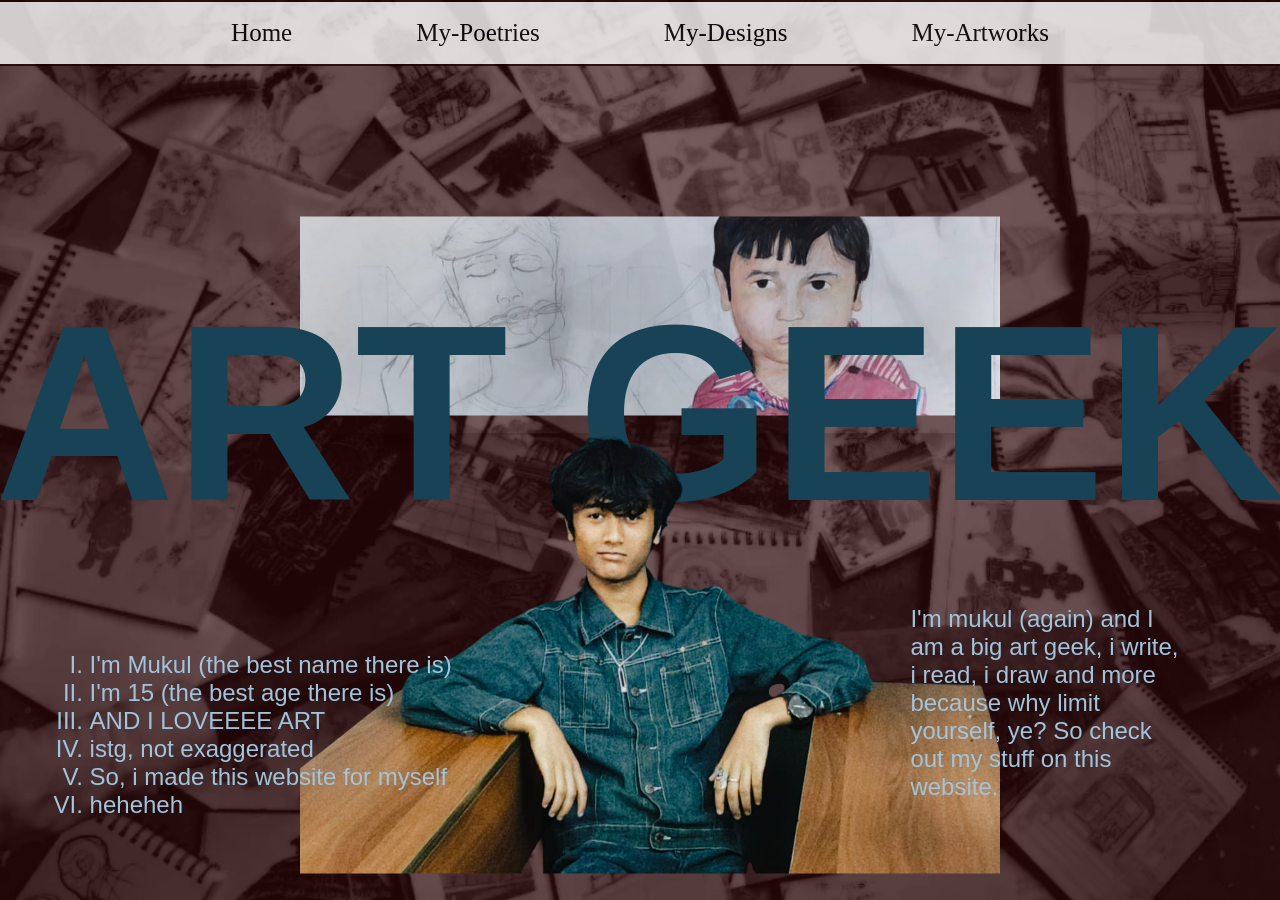
<file: index.html>
<!DOCTYPE html>
<html lang="en">
<head>
    <meta charset="UTF-8">
    <meta name="viewport" content="width=device-width, initial-scale=1.0">
    <title>Mukulandmaachis</title>
    <link rel="stylesheet" href="style.css"
</head>
<body class="Home">

<!-- back img -->
<div class="bg-image"></div>

<!-- navigation bar for conveneinece -->
<nav class="navi">
    <a href="index.html" class="nav-text">Home</a>
    <a href="poetries.html" class="nav-text">My-Poetries</a>
    <a href="designs.html" class="nav-text">My-Designs</a>
    <a href="artwork.html" class="nav-text">My-Artworks</a>
</nav>

<!-- my picture and ART GEEK -->
<div class="my-picture">
    <img src="visuals/me.jpg" alt="a sketch of me" class="sketch">
    <h1 class="back-text">ART GEEK</h1>
    <img src="visuals/image-Photoroom (5).png" alt="Me (cutie)" class="pic">
</div>

<!-- page content-->
 <div class="left-content">
    <ol type="I">
        <li>I'm Mukul (the best name there is)</li>
        <li>I'm 15 (the best age there is)</li>
        <li>AND I LOVEEEE ART</li>
        <li>istg, not exaggerated</li>
        <li>So, i made this website for myself</li>
        <li>heheheh </li>
    </ol>
 </div>
 <div class="right-content">
    <p>I'm mukul (again) and I am a big art geek, i write, i read, i draw and more because why limit yourself, ye? So check out my stuff on this website.</p>
 </div>

</body>
</html>
</file>
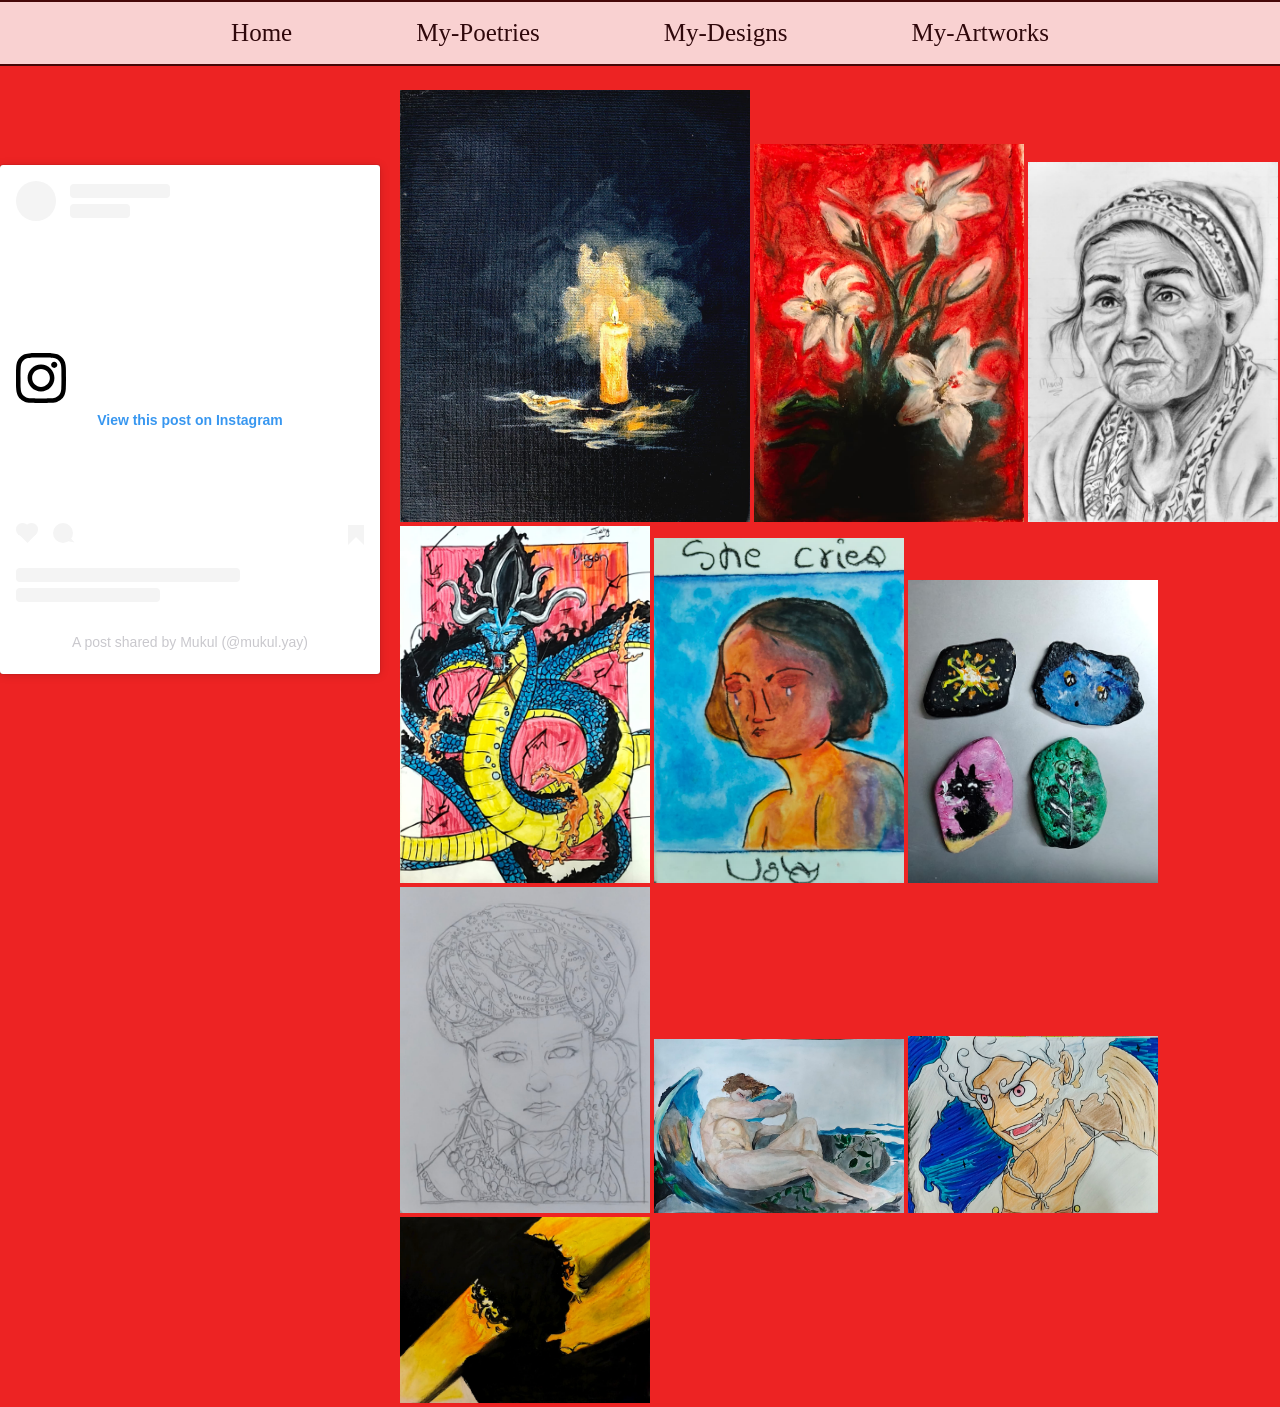
<file: artwork.html>
<!DOCTYPE html>
<html lang="en">
<head>
    <meta charset="UTF-8">
    <meta name="viewport" content="width=device-width, initial-scale=1.0">
    <title>Mukulandmaachis</title>
    <link href="style.css" rel="stylesheet"
</head>
<body class="artwork">
    <nav class="navi">
    <a href="index.html" class="nav-text">Home</a>
    <a href="poetries.html" class="nav-text">My-Poetries</a>
    <a href="designs.html" class="nav-text">My-Designs</a>
    <a href="artwork.html" class="nav-text">My-Artworks</a>
</nav>

<!-- my instggram post -->
<div class="myveryowninstapost">

    <!-- MY ARTWORKSSS -->
 <div class="art-stuff">
    <img src="visuals/candles.jpeg" class="candles">
    <img src="visuals/flowers.jpeg" class="flowers">
    <img src="visuals/grandma.jpeg" class="grandma">
    <img src="visuals/kaido.jpeg" class="kaido">
    <img src="visuals/sad.gorl.jpeg" class="sadgorl">
    <img src="visuals/my paper weights.jpeg" class="paperweights">
    <img src="visuals/sketchh.jpeg" class="sketchh">
    <img src="visuals/fallen angel.jpeg" class="fallen-angel">
    <img src="visuals/luffy.jpeg" class="luffy">
    <img src="visuals/the.gorl.jpeg" class="gorl">
 </div>


<blockquote class="instagram-media" data-instgrm-captioned data-instgrm-permalink="https://www.instagram.com/p/DZk7OOfAaps/?utm_source=ig_embed&amp;utm_campaign=loading" data-instgrm-version="14" style=" background:#FFF; border:0; border-radius:3px; box-shadow:0 0 1px 0 rgba(0,0,0,0.5),0 1px 10px 0 rgba(0,0,0,0.15); margin: 2px; max-width:458px; min-width:326px; padding:0; width:99.375%; width:-webkit-calc(100% - 2px); width:calc(100% - 2px);"><div style="padding:16px;"> <a href="https://www.instagram.com/p/DZk7OOfAaps/?utm_source=ig_embed&amp;utm_campaign=loading" style=" background:#FFFFFF; line-height:0; padding:0 0; text-align:center; text-decoration:none; width:100%;" target="_blank"> <div style=" display: flex; flex-direction: row; align-items: center;"> <div style="background-color: #F4F4F4; border-radius: 50%; flex-grow: 0; height: 40px; margin-right: 14px; width: 40px;"></div> <div style="display: flex; flex-direction: column; flex-grow: 1; justify-content: center;"> <div style=" background-color: #F4F4F4; border-radius: 4px; flex-grow: 0; height: 14px; margin-bottom: 6px; width: 100px;"></div> <div style=" background-color: #F4F4F4; border-radius: 4px; flex-grow: 0; height: 14px; width: 60px;"></div></div></div><div style="padding: 19% 0;"></div> <div style="display:block; height:50px; margin:10 auto 12px; width:50px;"><svg width="50px" height="50px" viewBox="0 0 60 60" version="1.1" xmlns="https://www.w3.org/2000/svg" xmlns:xlink="https://www.w3.org/1999/xlink"><g stroke="none" stroke-width="1" fill="none" fill-rule="evenodd"><g transform="translate(-511.000000, -20.000000)" fill="#000000"><g><path d="M556.869,30.41 C554.814,30.41 553.148,32.076 553.148,34.131 C553.148,36.186 554.814,37.852 556.869,37.852 C558.924,37.852 560.59,36.186 560.59,34.131 C560.59,32.076 558.924,30.41 556.869,30.41 M541,60.657 C535.114,60.657 530.342,55.887 530.342,50 C530.342,44.114 535.114,39.342 541,39.342 C546.887,39.342 551.658,44.114 551.658,50 C551.658,55.887 546.887,60.657 541,60.657 M541,33.886 C532.1,33.886 524.886,41.1 524.886,50 C524.886,58.899 532.1,66.113 541,66.113 C549.9,66.113 557.115,58.899 557.115,50 C557.115,41.1 549.9,33.886 541,33.886 M565.378,62.101 C565.244,65.022 564.756,66.606 564.346,67.663 C563.803,69.06 563.154,70.057 562.106,71.106 C561.058,72.155 560.06,72.803 558.662,73.347 C557.607,73.757 556.021,74.244 553.102,74.378 C549.944,74.521 548.997,74.552 541,74.552 C533.003,74.552 532.056,74.521 528.898,74.378 C525.979,74.244 524.393,73.757 523.338,73.347 C521.94,72.803 520.942,72.155 519.894,71.106 C518.846,70.057 518.197,69.06 517.654,67.663 C517.244,66.606 516.755,65.022 516.623,62.101 C516.479,58.943 516.448,57.996 516.448,50 C516.448,42.003 516.479,41.056 516.623,37.899 C516.755,34.978 517.244,33.391 517.654,32.338 C518.197,30.938 518.846,29.942 519.894,28.894 C520.942,27.846 521.94,27.196 523.338,26.654 C524.393,26.244 525.979,25.756 528.898,25.623 C532.057,25.479 533.004,25.448 541,25.448 C548.997,25.448 549.943,25.479 553.102,25.623 C556.021,25.756 557.607,26.244 558.662,26.654 C560.06,27.196 561.058,27.846 562.106,28.894 C563.154,29.942 563.803,30.938 564.346,32.338 C564.756,33.391 565.244,34.978 565.378,37.899 C565.522,41.056 565.552,42.003 565.552,50 C565.552,57.996 565.522,58.943 565.378,62.101 M570.82,37.631 C570.674,34.438 570.167,32.258 569.425,30.349 C568.659,28.377 567.633,26.702 565.965,25.035 C564.297,23.368 562.623,22.342 560.652,21.575 C558.743,20.834 556.562,20.326 553.369,20.18 C550.169,20.033 549.148,20 541,20 C532.853,20 531.831,20.033 528.631,20.18 C525.438,20.326 523.257,20.834 521.349,21.575 C519.376,22.342 517.703,23.368 516.035,25.035 C514.368,26.702 513.342,28.377 512.574,30.349 C511.834,32.258 511.326,34.438 511.181,37.631 C511.035,40.831 511,41.851 511,50 C511,58.147 511.035,59.17 511.181,62.369 C511.326,65.562 511.834,67.743 512.574,69.651 C513.342,71.625 514.368,73.296 516.035,74.965 C517.703,76.634 519.376,77.658 521.349,78.425 C523.257,79.167 525.438,79.673 528.631,79.82 C531.831,79.965 532.853,80.001 541,80.001 C549.148,80.001 550.169,79.965 553.369,79.82 C556.562,79.673 558.743,79.167 560.652,78.425 C562.623,77.658 564.297,76.634 565.965,74.965 C567.633,73.296 568.659,71.625 569.425,69.651 C570.167,67.743 570.674,65.562 570.82,62.369 C570.966,59.17 571,58.147 571,50 C571,41.851 570.966,40.831 570.82,37.631"></path></g></g></g></svg></div><div style="padding-top: 8px;"> <div style=" color:#3897f0; font-family:Arial,sans-serif; font-size:14px; font-style:normal; font-weight:550; line-height:18px;">View this post on Instagram</div></div><div style="padding: 12.5% 0;"></div> <div style="display: flex; flex-direction: row; margin-bottom: 14px; align-items: center;"><div> <div style="background-color: #F4F4F4; border-radius: 50%; height: 12.5px; width: 12.5px; transform: translateX(0px) translateY(7px);"></div> <div style="background-color: #F4F4F4; height: 12.5px; transform: rotate(-45deg) translateX(3px) translateY(1px); width: 12.5px; flex-grow: 0; margin-right: 14px; margin-left: 2px;"></div> <div style="background-color: #F4F4F4; border-radius: 50%; height: 12.5px; width: 12.5px; transform: translateX(9px) translateY(-18px);"></div></div><div style="margin-left: 8px;"> <div style=" background-color: #F4F4F4; border-radius: 50%; flex-grow: 0; height: 20px; width: 20px;"></div> <div style=" width: 0; height: 0; border-top: 2px solid transparent; border-left: 6px solid #f4f4f4; border-bottom: 2px solid transparent; transform: translateX(16px) translateY(-4px) rotate(30deg)"></div></div><div style="margin-left: auto;"> <div style=" width: 0px; border-top: 8px solid #F4F4F4; border-right: 8px solid transparent; transform: translateY(16px);"></div> <div style=" background-color: #F4F4F4; flex-grow: 0; height: 12px; width: 16px; transform: translateY(-4px);"></div> <div style=" width: 0; height: 0; border-top: 8px solid #F4F4F4; border-left: 8px solid transparent; transform: translateY(-4px) translateX(8px);"></div></div></div> <div style="display: flex; flex-direction: column; flex-grow: 1; justify-content: center; margin-bottom: 24px;"> <div style=" background-color: #F4F4F4; border-radius: 4px; flex-grow: 0; height: 14px; margin-bottom: 6px; width: 224px;"></div> <div style=" background-color: #F4F4F4; border-radius: 4px; flex-grow: 0; height: 14px; width: 144px;"></div></div></a><p style=" color:#c9c8cd; font-family:Arial,sans-serif; font-size:14px; line-height:17px; margin-bottom:0; margin-top:8px; overflow:hidden; padding:8px 0 7px; text-align:center; text-overflow:ellipsis; white-space:nowrap;"><a href="https://www.instagram.com/p/DZk7OOfAaps/?utm_source=ig_embed&amp;utm_campaign=loading" style=" color:#c9c8cd; font-family:Arial,sans-serif; font-size:14px; font-style:normal; font-weight:normal; line-height:17px; text-decoration:none;" target="_blank">A post shared by Mukul (@mukul.yay)</a></p></div></blockquote>
<script async src="//www.instagram.com/embed.js"></script>



</div>
</body>
</html>
</file>
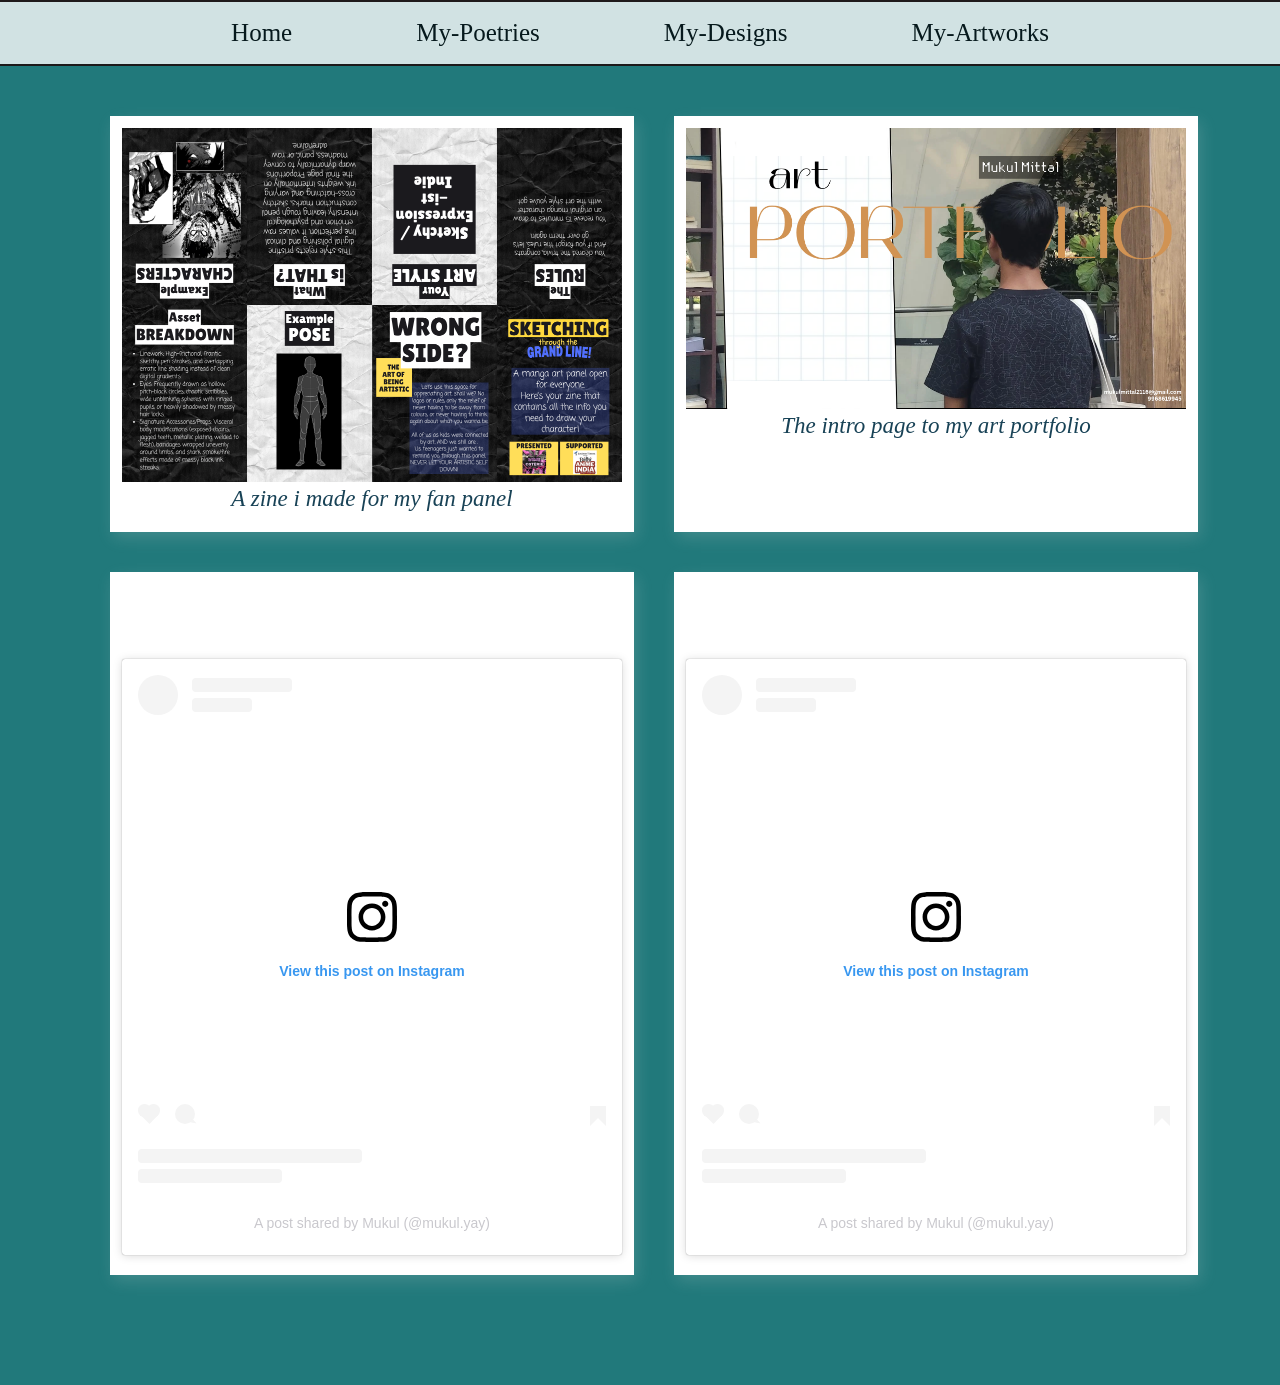
<file: designs.html>
<!DOCTYPE html>
<html lang="en">
<head>
    <meta charset="UTF-8">
    <meta name="viewport" content="width=device-width, initial-scale=1.0">
    <title>Mukulandmaachis</title>
    <link href="style.css" rel="stylesheet"
</head>
<body class="designs">
    <!-- navigation bar for convenience -->
    <nav class="navi">
    <a href="index.html" class="nav-text">Home</a>
    <a href="poetries.html" class="nav-text">My-Poetries</a>
    <a href="designs.html" class="nav-text">My-Designs</a>
    <a href="artwork.html" class="nav-text">My-Artworks</a>
    </nav>

<!-- grid for my designs -->
 <div class="design-grid">

    <div class="de">
        <img src="visuals/zine.png" alt="zine" class="de-img">
        <p class="dep">A zine i made for my fan panel</p>
    </div>

    <div class="de">
        <img src="visuals/PORTFOLIO.png" alt="Portfolio-intro" class="de-img">
        <p class="dep">The intro page to my art portfolio</p>
    </div>
    
    <div class="de">
        <blockquote class="instagram-media" data-instgrm-captioned data-instgrm-permalink="https://www.instagram.com/p/Dd8XEcggU4K/?utm_source=ig_embed&amp;utm_campaign=loading" data-instgrm-version="14" style=" background:#FFF; border:0; border-radius:3px; box-shadow:0 0 1px 0 rgba(0,0,0,0.5),0 1px 10px 0 rgba(0,0,0,0.15); margin: 1px; max-width:540px; min-width:326px; padding:0; width:99.375%; width:-webkit-calc(100% - 2px); width:calc(100% - 2px);"><div style="padding:16px;"> <a href="https://www.instagram.com/p/Dd8XEcggU4K/?utm_source=ig_embed&amp;utm_campaign=loading" style=" background:#FFFFFF; line-height:0; padding:0 0; text-align:center; text-decoration:none; width:100%;" target="_blank"> <div style=" display: flex; flex-direction: row; align-items: center;"> <div style="background-color: #F4F4F4; border-radius: 50%; flex-grow: 0; height: 40px; margin-right: 14px; width: 40px;"></div> <div style="display: flex; flex-direction: column; flex-grow: 1; justify-content: center;"> <div style=" background-color: #F4F4F4; border-radius: 4px; flex-grow: 0; height: 14px; margin-bottom: 6px; width: 100px;"></div> <div style=" background-color: #F4F4F4; border-radius: 4px; flex-grow: 0; height: 14px; width: 60px;"></div></div></div><div style="padding: 19% 0;"></div> <div style="display:block; height:50px; margin:0 auto 12px; width:50px;"><svg width="50px" height="50px" viewBox="0 0 60 60" version="1.1" xmlns="https://www.w3.org/2000/svg" xmlns:xlink="https://www.w3.org/1999/xlink"><g stroke="none" stroke-width="1" fill="none" fill-rule="evenodd"><g transform="translate(-511.000000, -20.000000)" fill="#000000"><g><path d="M556.869,30.41 C554.814,30.41 553.148,32.076 553.148,34.131 C553.148,36.186 554.814,37.852 556.869,37.852 C558.924,37.852 560.59,36.186 560.59,34.131 C560.59,32.076 558.924,30.41 556.869,30.41 M541,60.657 C535.114,60.657 530.342,55.887 530.342,50 C530.342,44.114 535.114,39.342 541,39.342 C546.887,39.342 551.658,44.114 551.658,50 C551.658,55.887 546.887,60.657 541,60.657 M541,33.886 C532.1,33.886 524.886,41.1 524.886,50 C524.886,58.899 532.1,66.113 541,66.113 C549.9,66.113 557.115,58.899 557.115,50 C557.115,41.1 549.9,33.886 541,33.886 M565.378,62.101 C565.244,65.022 564.756,66.606 564.346,67.663 C563.803,69.06 563.154,70.057 562.106,71.106 C561.058,72.155 560.06,72.803 558.662,73.347 C557.607,73.757 556.021,74.244 553.102,74.378 C549.944,74.521 548.997,74.552 541,74.552 C533.003,74.552 532.056,74.521 528.898,74.378 C525.979,74.244 524.393,73.757 523.338,73.347 C521.94,72.803 520.942,72.155 519.894,71.106 C518.846,70.057 518.197,69.06 517.654,67.663 C517.244,66.606 516.755,65.022 516.623,62.101 C516.479,58.943 516.448,57.996 516.448,50 C516.448,42.003 516.479,41.056 516.623,37.899 C516.755,34.978 517.244,33.391 517.654,32.338 C518.197,30.938 518.846,29.942 519.894,28.894 C520.942,27.846 521.94,27.196 523.338,26.654 C524.393,26.244 525.979,25.756 528.898,25.623 C532.057,25.479 533.004,25.448 541,25.448 C548.997,25.448 549.943,25.479 553.102,25.623 C556.021,25.756 557.607,26.244 558.662,26.654 C560.06,27.196 561.058,27.846 562.106,28.894 C563.154,29.942 563.803,30.938 564.346,32.338 C564.756,33.391 565.244,34.978 565.378,37.899 C565.522,41.056 565.552,42.003 565.552,50 C565.552,57.996 565.522,58.943 565.378,62.101 M570.82,37.631 C570.674,34.438 570.167,32.258 569.425,30.349 C568.659,28.377 567.633,26.702 565.965,25.035 C564.297,23.368 562.623,22.342 560.652,21.575 C558.743,20.834 556.562,20.326 553.369,20.18 C550.169,20.033 549.148,20 541,20 C532.853,20 531.831,20.033 528.631,20.18 C525.438,20.326 523.257,20.834 521.349,21.575 C519.376,22.342 517.703,23.368 516.035,25.035 C514.368,26.702 513.342,28.377 512.574,30.349 C511.834,32.258 511.326,34.438 511.181,37.631 C511.035,40.831 511,41.851 511,50 C511,58.147 511.035,59.17 511.181,62.369 C511.326,65.562 511.834,67.743 512.574,69.651 C513.342,71.625 514.368,73.296 516.035,74.965 C517.703,76.634 519.376,77.658 521.349,78.425 C523.257,79.167 525.438,79.673 528.631,79.82 C531.831,79.965 532.853,80.001 541,80.001 C549.148,80.001 550.169,79.965 553.369,79.82 C556.562,79.673 558.743,79.167 560.652,78.425 C562.623,77.658 564.297,76.634 565.965,74.965 C567.633,73.296 568.659,71.625 569.425,69.651 C570.167,67.743 570.674,65.562 570.82,62.369 C570.966,59.17 571,58.147 571,50 C571,41.851 570.966,40.831 570.82,37.631"></path></g></g></g></svg></div><div style="padding-top: 8px;"> <div style=" color:#3897f0; font-family:Arial,sans-serif; font-size:14px; font-style:normal; font-weight:550; line-height:18px;">View this post on Instagram</div></div><div style="padding: 12.5% 0;"></div> <div style="display: flex; flex-direction: row; margin-bottom: 14px; align-items: center;"><div> <div style="background-color: #F4F4F4; border-radius: 50%; height: 12.5px; width: 12.5px; transform: translateX(0px) translateY(7px);"></div> <div style="background-color: #F4F4F4; height: 12.5px; transform: rotate(-45deg) translateX(3px) translateY(1px); width: 12.5px; flex-grow: 0; margin-right: 14px; margin-left: 2px;"></div> <div style="background-color: #F4F4F4; border-radius: 50%; height: 12.5px; width: 12.5px; transform: translateX(9px) translateY(-18px);"></div></div><div style="margin-left: 8px;"> <div style=" background-color: #F4F4F4; border-radius: 50%; flex-grow: 0; height: 20px; width: 20px;"></div> <div style=" width: 0; height: 0; border-top: 2px solid transparent; border-left: 6px solid #f4f4f4; border-bottom: 2px solid transparent; transform: translateX(16px) translateY(-4px) rotate(30deg)"></div></div><div style="margin-left: auto;"> <div style=" width: 0px; border-top: 8px solid #F4F4F4; border-right: 8px solid transparent; transform: translateY(16px);"></div> <div style=" background-color: #F4F4F4; flex-grow: 0; height: 12px; width: 16px; transform: translateY(-4px);"></div> <div style=" width: 0; height: 0; border-top: 8px solid #F4F4F4; border-left: 8px solid transparent; transform: translateY(-4px) translateX(8px);"></div></div></div> <div style="display: flex; flex-direction: column; flex-grow: 1; justify-content: center; margin-bottom: 24px;"> <div style=" background-color: #F4F4F4; border-radius: 4px; flex-grow: 0; height: 14px; margin-bottom: 6px; width: 224px;"></div> <div style=" background-color: #F4F4F4; border-radius: 4px; flex-grow: 0; height: 14px; width: 144px;"></div></div></a><p style=" color:#c9c8cd; font-family:Arial,sans-serif; font-size:14px; line-height:17px; margin-bottom:0; margin-top:8px; overflow:hidden; padding:8px 0 7px; text-align:center; text-overflow:ellipsis; white-space:nowrap;"><a href="https://www.instagram.com/p/Dd8XEcggU4K/?utm_source=ig_embed&amp;utm_campaign=loading" style=" color:#c9c8cd; font-family:Arial,sans-serif; font-size:14px; font-style:normal; font-weight:normal; line-height:17px; text-decoration:none;" target="_blank">A post shared by Mukul (@mukul.yay)</a></p></div></blockquote>
<script async src="//www.instagram.com/embed.js"></script>
    </div>

    <div class="de">
        <blockquote class="instagram-media" data-instgrm-captioned data-instgrm-permalink="https://www.instagram.com/p/Dd6-bQ7AbQw/?utm_source=ig_embed&amp;utm_campaign=loading" data-instgrm-version="14" style=" background:#FFF; border:0; border-radius:3px; box-shadow:0 0 1px 0 rgba(0,0,0,0.5),0 1px 10px 0 rgba(0,0,0,0.15); margin: 1px; max-width:540px; min-width:326px; padding:0; width:99.375%; width:-webkit-calc(100% - 2px); width:calc(100% - 2px);"><div style="padding:16px;"> <a href="https://www.instagram.com/p/Dd6-bQ7AbQw/?utm_source=ig_embed&amp;utm_campaign=loading" style=" background:#FFFFFF; line-height:0; padding:0 0; text-align:center; text-decoration:none; width:100%;" target="_blank"> <div style=" display: flex; flex-direction: row; align-items: center;"> <div style="background-color: #F4F4F4; border-radius: 50%; flex-grow: 0; height: 40px; margin-right: 14px; width: 40px;"></div> <div style="display: flex; flex-direction: column; flex-grow: 1; justify-content: center;"> <div style=" background-color: #F4F4F4; border-radius: 4px; flex-grow: 0; height: 14px; margin-bottom: 6px; width: 100px;"></div> <div style=" background-color: #F4F4F4; border-radius: 4px; flex-grow: 0; height: 14px; width: 60px;"></div></div></div><div style="padding: 19% 0;"></div> <div style="display:block; height:50px; margin:0 auto 12px; width:50px;"><svg width="50px" height="50px" viewBox="0 0 60 60" version="1.1" xmlns="https://www.w3.org/2000/svg" xmlns:xlink="https://www.w3.org/1999/xlink"><g stroke="none" stroke-width="1" fill="none" fill-rule="evenodd"><g transform="translate(-511.000000, -20.000000)" fill="#000000"><g><path d="M556.869,30.41 C554.814,30.41 553.148,32.076 553.148,34.131 C553.148,36.186 554.814,37.852 556.869,37.852 C558.924,37.852 560.59,36.186 560.59,34.131 C560.59,32.076 558.924,30.41 556.869,30.41 M541,60.657 C535.114,60.657 530.342,55.887 530.342,50 C530.342,44.114 535.114,39.342 541,39.342 C546.887,39.342 551.658,44.114 551.658,50 C551.658,55.887 546.887,60.657 541,60.657 M541,33.886 C532.1,33.886 524.886,41.1 524.886,50 C524.886,58.899 532.1,66.113 541,66.113 C549.9,66.113 557.115,58.899 557.115,50 C557.115,41.1 549.9,33.886 541,33.886 M565.378,62.101 C565.244,65.022 564.756,66.606 564.346,67.663 C563.803,69.06 563.154,70.057 562.106,71.106 C561.058,72.155 560.06,72.803 558.662,73.347 C557.607,73.757 556.021,74.244 553.102,74.378 C549.944,74.521 548.997,74.552 541,74.552 C533.003,74.552 532.056,74.521 528.898,74.378 C525.979,74.244 524.393,73.757 523.338,73.347 C521.94,72.803 520.942,72.155 519.894,71.106 C518.846,70.057 518.197,69.06 517.654,67.663 C517.244,66.606 516.755,65.022 516.623,62.101 C516.479,58.943 516.448,57.996 516.448,50 C516.448,42.003 516.479,41.056 516.623,37.899 C516.755,34.978 517.244,33.391 517.654,32.338 C518.197,30.938 518.846,29.942 519.894,28.894 C520.942,27.846 521.94,27.196 523.338,26.654 C524.393,26.244 525.979,25.756 528.898,25.623 C532.057,25.479 533.004,25.448 541,25.448 C548.997,25.448 549.943,25.479 553.102,25.623 C556.021,25.756 557.607,26.244 558.662,26.654 C560.06,27.196 561.058,27.846 562.106,28.894 C563.154,29.942 563.803,30.938 564.346,32.338 C564.756,33.391 565.244,34.978 565.378,37.899 C565.522,41.056 565.552,42.003 565.552,50 C565.552,57.996 565.522,58.943 565.378,62.101 M570.82,37.631 C570.674,34.438 570.167,32.258 569.425,30.349 C568.659,28.377 567.633,26.702 565.965,25.035 C564.297,23.368 562.623,22.342 560.652,21.575 C558.743,20.834 556.562,20.326 553.369,20.18 C550.169,20.033 549.148,20 541,20 C532.853,20 531.831,20.033 528.631,20.18 C525.438,20.326 523.257,20.834 521.349,21.575 C519.376,22.342 517.703,23.368 516.035,25.035 C514.368,26.702 513.342,28.377 512.574,30.349 C511.834,32.258 511.326,34.438 511.181,37.631 C511.035,40.831 511,41.851 511,50 C511,58.147 511.035,59.17 511.181,62.369 C511.326,65.562 511.834,67.743 512.574,69.651 C513.342,71.625 514.368,73.296 516.035,74.965 C517.703,76.634 519.376,77.658 521.349,78.425 C523.257,79.167 525.438,79.673 528.631,79.82 C531.831,79.965 532.853,80.001 541,80.001 C549.148,80.001 550.169,79.965 553.369,79.82 C556.562,79.673 558.743,79.167 560.652,78.425 C562.623,77.658 564.297,76.634 565.965,74.965 C567.633,73.296 568.659,71.625 569.425,69.651 C570.167,67.743 570.674,65.562 570.82,62.369 C570.966,59.17 571,58.147 571,50 C571,41.851 570.966,40.831 570.82,37.631"></path></g></g></g></svg></div><div style="padding-top: 8px;"> <div style=" color:#3897f0; font-family:Arial,sans-serif; font-size:14px; font-style:normal; font-weight:550; line-height:18px;">View this post on Instagram</div></div><div style="padding: 12.5% 0;"></div> <div style="display: flex; flex-direction: row; margin-bottom: 14px; align-items: center;"><div> <div style="background-color: #F4F4F4; border-radius: 50%; height: 12.5px; width: 12.5px; transform: translateX(0px) translateY(7px);"></div> <div style="background-color: #F4F4F4; height: 12.5px; transform: rotate(-45deg) translateX(3px) translateY(1px); width: 12.5px; flex-grow: 0; margin-right: 14px; margin-left: 2px;"></div> <div style="background-color: #F4F4F4; border-radius: 50%; height: 12.5px; width: 12.5px; transform: translateX(9px) translateY(-18px);"></div></div><div style="margin-left: 8px;"> <div style=" background-color: #F4F4F4; border-radius: 50%; flex-grow: 0; height: 20px; width: 20px;"></div> <div style=" width: 0; height: 0; border-top: 2px solid transparent; border-left: 6px solid #f4f4f4; border-bottom: 2px solid transparent; transform: translateX(16px) translateY(-4px) rotate(30deg)"></div></div><div style="margin-left: auto;"> <div style=" width: 0px; border-top: 8px solid #F4F4F4; border-right: 8px solid transparent; transform: translateY(16px);"></div> <div style=" background-color: #F4F4F4; flex-grow: 0; height: 12px; width: 16px; transform: translateY(-4px);"></div> <div style=" width: 0; height: 0; border-top: 8px solid #F4F4F4; border-left: 8px solid transparent; transform: translateY(-4px) translateX(8px);"></div></div></div> <div style="display: flex; flex-direction: column; flex-grow: 1; justify-content: center; margin-bottom: 24px;"> <div style=" background-color: #F4F4F4; border-radius: 4px; flex-grow: 0; height: 14px; margin-bottom: 6px; width: 224px;"></div> <div style=" background-color: #F4F4F4; border-radius: 4px; flex-grow: 0; height: 14px; width: 144px;"></div></div></a><p style=" color:#c9c8cd; font-family:Arial,sans-serif; font-size:14px; line-height:17px; margin-bottom:0; margin-top:8px; overflow:hidden; padding:8px 0 7px; text-align:center; text-overflow:ellipsis; white-space:nowrap;"><a href="https://www.instagram.com/p/Dd6-bQ7AbQw/?utm_source=ig_embed&amp;utm_campaign=loading" style=" color:#c9c8cd; font-family:Arial,sans-serif; font-size:14px; font-style:normal; font-weight:normal; line-height:17px; text-decoration:none;" target="_blank">A post shared by Mukul (@mukul.yay)</a></p></div></blockquote>
<script async src="//www.instagram.com/embed.js"></script>
    
    </div>

 </div>

</body>
</html>
</file>
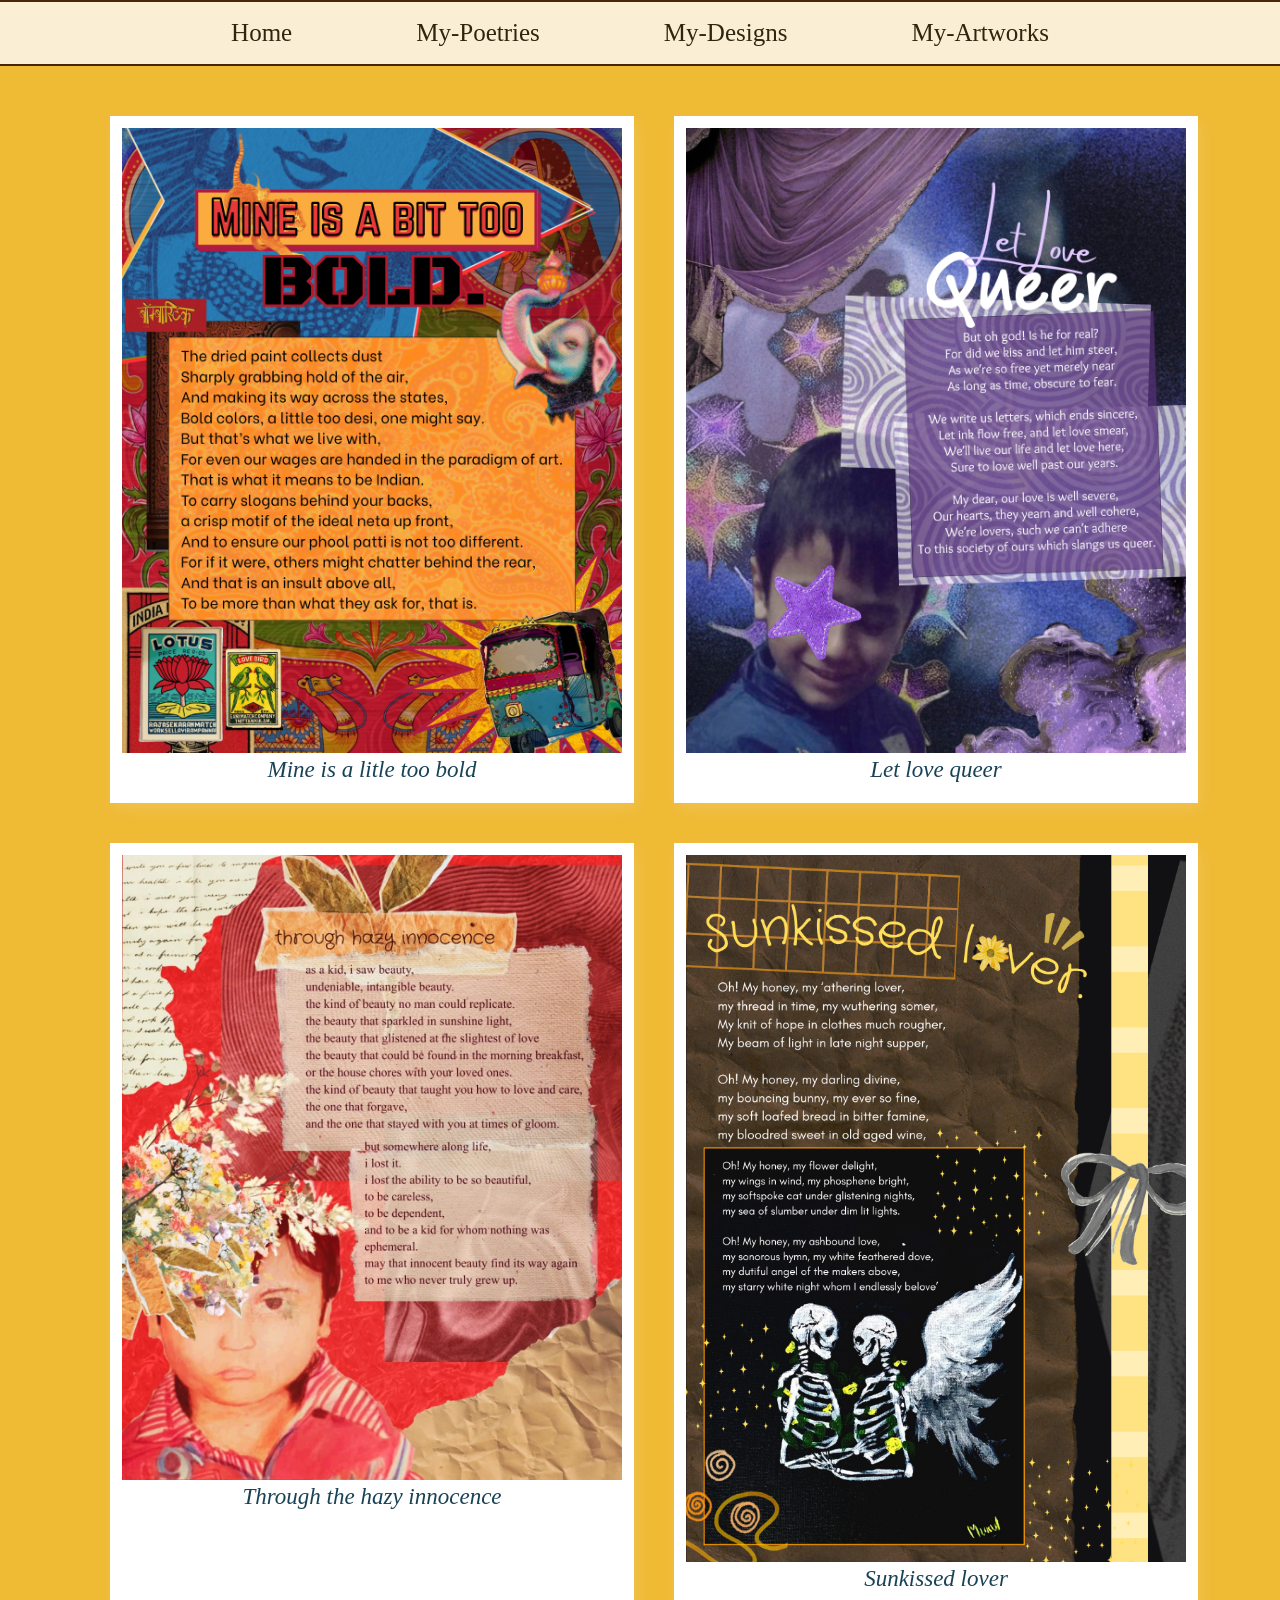
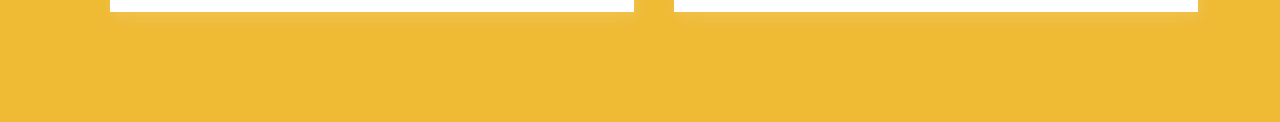
<file: poetries.html>
<!DOCTYPE html>
<html lang="en">
<head>
    <meta charset="UTF-8">
    <meta name="viewport" content="width=device-width, initial-scale=1.0">
    <title>Mukulandmaachis</title>
    <link href="style.css" rel="stylesheet"
</head>
<body class="poetries">
    <!-- navigation bar for convenience -->
<nav class="navi">
    <a href="index.html" class="nav-text">Home</a>
    <a href="poetries.html" class="nav-text">My-Poetries</a>
    <a href="designs.html" class="nav-text">My-Designs</a>
    <a href="artwork.html" class="nav-text">My-Artworks</a>
</nav>

<!-- grid for my poetries -->
 <div class="poetry-grid">

    <div class="po">
        <img src="visuals/Mine is a little too bold.png" alt="Poem 1" class="po-img">
        <p class="pop">Mine is a litle too bold</p>
    </div>

    <div class="po">
        <img src="visuals/Let Love Queer.png" alt="Poem 2" class="po-img">
        <p class="pop">Let love queer</p>
    </div>
    
    <div class="po">
        <img src="visuals/through hazy innocence.jpeg" alt="Poem 3" class="po-img">
        <p class="pop">Through the hazy innocence</p>
    </div>

    <div class="po">
        <img src="visuals/Sunkissed lover.png" alt="Poem 3" class="po-img">
        <p class="pop">Sunkissed lover</p>
    </div>

 </div>

</body>
</html>
</file>
<file: style.css>
/* base for all pages*/
* {
    margin:0;
    padding: 0;
    box-sizing: border-box;
}

/* Index.html */

.Home{background-color: rgb(98, 12, 12);
      width: 100%;
      overflow: hidden;
    }

.bg-image {
    position: fixed;
    top: 0%;
    left: 0%;
    width: 100%;
    height: 100%;
    background-image: url(visuals/back.jpeg);
    opacity: 0.7;
    z-index: -1;
    background-size: cover;
}

/* navigation bar for convenience */
.navi {
    background: #fdfdfd;
    padding: 17px;
    text-align: center;
    border-bottom: 2px solid rgb(28, 2, 2);
    border-top: 2px solid rgb(30, 2, 2);
    opacity: 0.8;
}

.navi a {
    margin: 0 60px;
    text-decoration: none;
    color: #000206;
    font-size: 25px;
}

/* my picture and main text*/
.my-picture {
    position: absolute;
    bottom: 50%;
    left: 50%;
    transform: translate(-50%, -50%);
    width: 700px;   
    padding: 10px 10px 25px 10px; 
    box-shadow: 3px 6px 15px rgba(0,0,0,0.2);
}

.sketch {
    width: 100%;
     height:auto;
    display:block;
    z-index: -1;
    display: block;
    position: absolute;
    opacity: 0.9;
    bottom: 50%;
}

.pic{
    width:100%;
    height:auto;
    display:block;
    z-index: 1;
    display: block;
    position: absolute;
}

.back-text {
    position: absolute;
    font-size: 250px;
    font-weight: 900;
    color:#184256;
    font-family: Impact, Haettenschweiler, 'Arial Narrow Bold', sans-serif;
    word-spacing: 5%;
    letter-spacing: 5%;
    z-index: 0;
    pointer-events: none;
    top: 45%;
    left: 50%;
    transform: translate(-50%, -50%);
    white-space: nowrap;

}

/* main content for my home page */

.left-content {
    position: absolute;
    bottom: 9%;
    left: 7%;
    font-size:x-large;
    color: #a1c4dd;
    font-family:'Segoe UI', Tahoma, Geneva, Verdana, sans-serif;
}
.right-content {
    position: absolute;
    bottom: 11%;
    right: 7%;
    font-size:x-large;
    color: #a1c4dd;
    width: 280px;
    font-family: 'Segoe UI', Tahoma, Geneva, Verdana, sans-serif;
}

/* poetries.html */
.poetries{
    background-color: rgb(239, 186, 52);
    height: auto;
    overflow-y: auto;
    overflow-x: hidden;
}

/* my poems in a grid */
.poetry-grid {
    display: grid;
    padding: 0 20px 60px 20px;
    grid-template-columns: repeat(2, 1fr);
    max-width: 1100px;
    gap: 40px;
    margin: 50px auto;
    justify-items: center;
}
.po {
    text-align: center;
    padding: 12px 12px 20px 12px;
    box-shadow: 3px 6px 15px rgba(245, 242, 242, 0.15);
    background: white;
    margin: 0;
    width: fit-content;
    transition: transform 0.3s ease, box-shadow 0.3s ease;
}
.po:hover {
    transform: translateY(-12px);
    box-shadow: 6px 12px 25px rgba(80, 16, 209, 0.567);
}
.pop {
    margin: 0;
    color: #184256;
    font-size: 23px;
    font-style: italic;
}
.po-img {
    width: 500px;
}

/* artworks html */
.artwork {
    background-color: #ed2323;
    overflow-x: hidden;
    overflow-y: auto;
    height: auto;
}

/* my insta post*/

.myveryowninstapost {
    margin-top: 24px;
    max-width: 380px;
    width: 100%;
    float: left;
}
.instagram-media {
    min-width: unset !important;
    max-width: 100% !important;
    width: 100% !important;
    margin: 0% !important;
    margin-top: 75px !important;
}

/* MY ARTWORKSSS */
.art-stuff {
    position: absolute;
    height: 800px;
    margin-left: 400px;
}


.candles {
    width: 350px;
    height:max-content;
    top: 5px;
    left: 500px;
    z-index: 1;
    
}

.fallen-angel {
    width: 250px;
    height:max-content;
    top: 500px;
    left: 2px;
    z-index: 1;
}
.flowers {
    width: 270px;
    height:max-content;
    top: 50px;
    left: 2px;
    z-index: 1;
}
.grandma {
    width: 250px;
    height:max-content;
    top: 500px;
    left: 200px;
    z-index: 1;
}
.kaido {
    width: 250px;
    height:max-content;
    top: 500px;
    left: 200px;
    z-index: 1;
}
.luffy {
    width: 250px;
    height:max-content;
    top: 500px;
    left: 200px;
    z-index: 1;
}
.gorl {
    width: 250px;
    height:max-content;
    top: 500px;
    left: 200px;
    z-index: 1;
}
.sadgorl {
    width: 250px;
    height:max-content;
    top: 500px;
    left: 200px;
    z-index: 1;
}
.paperweights {
    width: 250px;
    height:max-content;
    top: 500px;
    left: 200px;
    z-index: 1;
}
.sketchh {
    width: 250px;
    height:max-content;
    top: 500px;
    left: 200px;
    z-index: 1;
}

/* DESIGN HTML */
.designs {
    background-color: #21797b;
    overflow-y: auto;
    overflow-x: hidden;
}
/* A GRID OF MY DESIGNS */

.design-grid {
    display: grid;
    padding: 0 20px 60px 20px;
    grid-template-columns: repeat(2, 1fr);
    max-width: 1100px;
    gap: 40px;
    margin: 50px auto;
    justify-items: center;
}
.de {
    text-align: center;
    padding: 12px 12px 20px 12px;
    box-shadow: 3px 6px 15px rgba(245, 242, 242, 0.15);
    background: white;
    margin: 0;
    width: fit-content;
    transition: transform 0.3s ease, box-shadow 0.3s ease;
}
.de:hover {
    transform: translateY(-12px);
    box-shadow: 6px 12px 25px rgba(232, 197, 18, 0.567);
}
.dep {
    margin: 0;
    color: #184256;
    font-size: 23px;
    font-style: italic;
}
.de-img {
    width: 500px;
}
.de .instagram-media {
    min-height: 500px !important;
    max-width: 500px !important;
    width: 500px !important;
}
</file>
